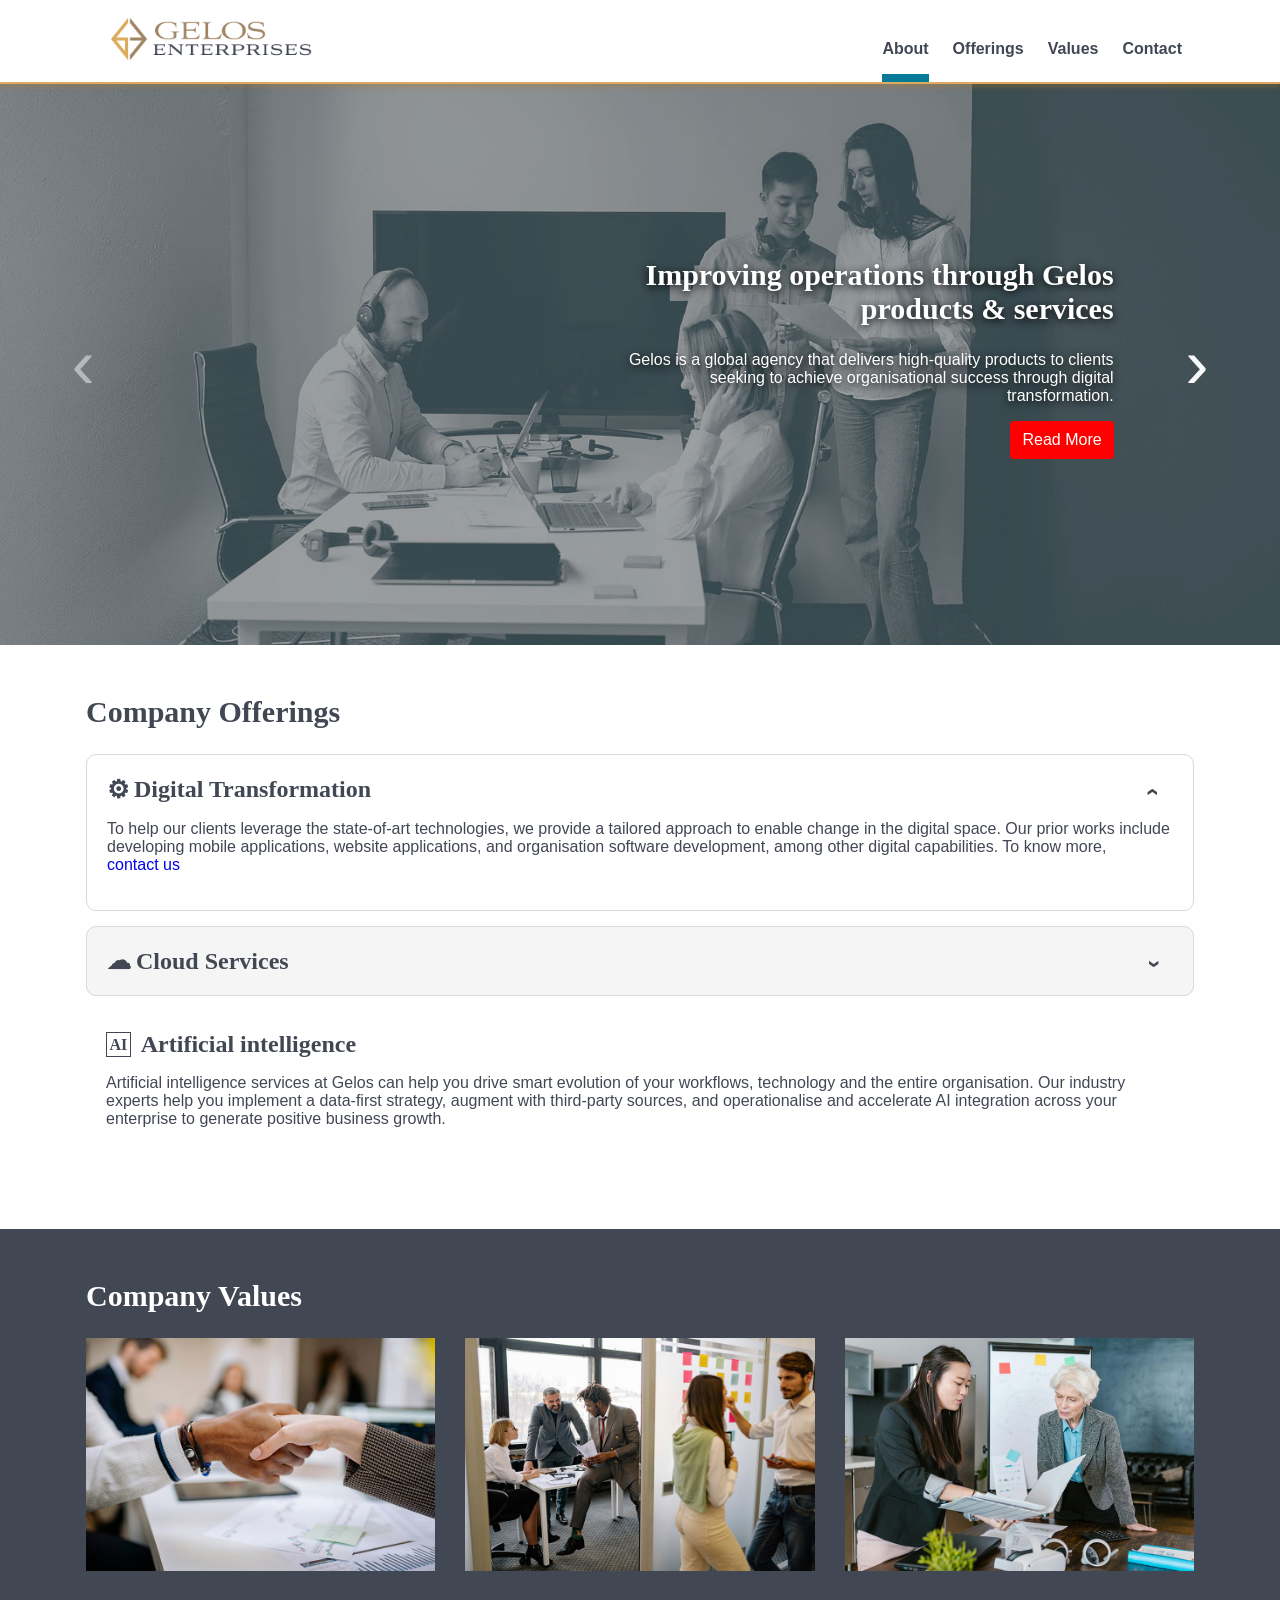
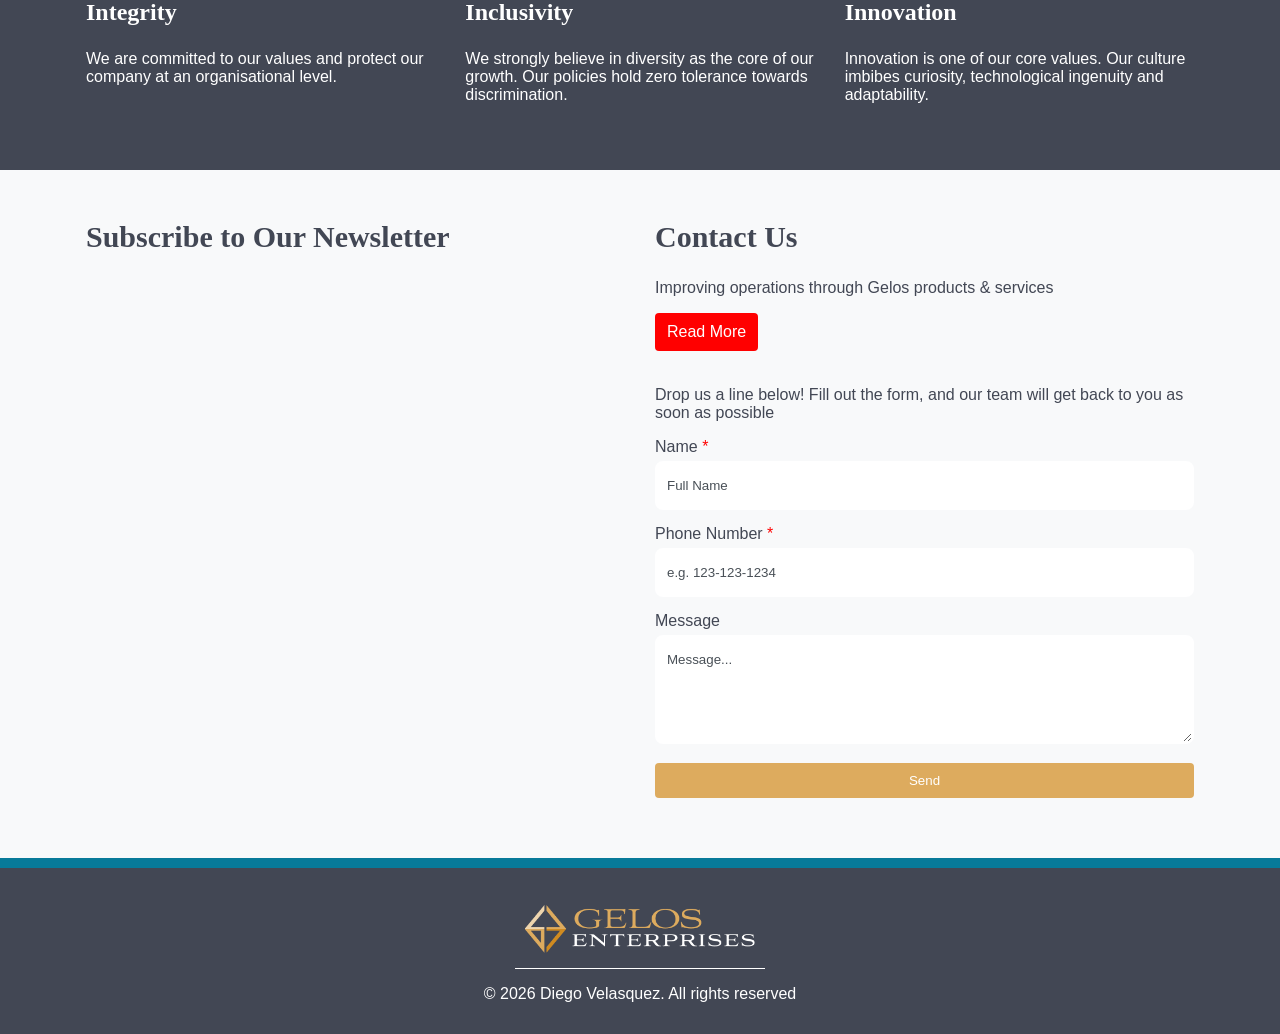
<file: index.html>
<!DOCTYPE html>
<html lang="en" dir="ltr">
<head>
    <meta charset="UTF-8">
    <meta name="viewport" content="width=device-width, initial-scale=1.0">
    <title>Gelos Enterprises</title>

    <link rel="stylesheet" href="./css/main.css">

	<!-- FavIcons -->
    <link rel="icon" type="image/x-icon" href="./img/favicons/favicon.ico">
    <link rel="icon" type="image/png" sizes="48x48" href="./img/favicons/favicon-48x48.png">
    <link rel="icon" type="image/png" sizes="96x96" href="./img/favicons/favicon-96x96.png">
    <link rel="icon" type="image/png" sizes="144x144" href="./img/favicons/favicon-144x144.png">
    <link rel="icon" type="image/png" sizes="192x192" href="./img/favicons/favicon-192x192.png">

    <link rel="apple-touch-icon" sizes="180x180" href="./img/favicons/apple-touch-icon-180x180.png">
    <link rel="apple-touch-icon" sizes="152x152" href="./img/favicons/apple-touch-icon-152x152.png">
    <link rel="apple-touch-icon" sizes="167x167" href="./img/favicons/apple-touch-icon-167x167.png">

	<!-- Newsletter script -->
	<!-- MailerLite Universal -->
	<script>
		(function(w,d,e,u,f,l,n){w[f]=w[f]||function(){(w[f].q=w[f].q||[])
		.push(arguments);},l=d.createElement(e),l.async=1,l.src=u,
		n=d.getElementsByTagName(e)[0],n.parentNode.insertBefore(l,n);})
		(window,document,'script','https://assets.mailerlite.com/js/universal.js','ml');
		ml('account', '2403132');
	</script>
	<!-- End MailerLite Universal -->
</head>
<body class="homepage">
	<a href="#main-content" class="skip-link btn">Skip to main content</a>

    <header class="masthead-sticky-wrapper" id="header">
		<div class="container">
			<nav class="site-nav d-flex" aria-label="Main navigation">
				<div class="gelos-logo">
					<a href="index.html" aria-current="page" class="gelos-logo-wrapper">
						<img src="./img/gelos-main-logo.png" alt="Gelos Enterprise Logo">
					</a>
				</div>
				<div class="main-nav-container desktop-nav" role="navigation" data-is-open="false">
						<ul class="nav-items-wrapper d-flex"></ul>
					</div>
				<div class="site-nav-toggle">
					<button
						type="button"
						aria-label="Toggle navigation"
						class="site-nav-btn"
						aria-expanded="false">
					</button>
					<div class="main-nav-container mobile-nav nav-collapsible is-hidden" role="navigation" data-is-open="false">
						<ul class="nav-items-wrapper d-flex"></ul>
					</div>
				</div>
			</nav>
		</div>
    </header>

	<main id="main-content" tabindex="-1">
		<section id="about">
			<h1 class="read-only">Welcome to Gelos Enterprises</h1>
			<div class="hero-banner-wrapper" aria-label="Carousel Banner" role="region">
				<div class="carousel-container" aria-roledescription="carousel">
					<div class="carousel-inner">
						<!-- Slider Items Starts -->
						<div class="carousel-item full-width-column" data-is-active="true">
							<div class="carousel-item__image"
								style="background-image: url(./img/banners/business-operations-banner.jpg);">
							</div>
							<div class="carousel-item__container d-flex full-width-column">
								<div class="carousel-item__content">
									<h2 class="carousel-title">
										Improving operations through Gelos products & services
									</h2>

									<p class="carousel-text">Gelos is a global agency that delivers high-quality products to clients seeking to achieve organisational success through digital transformation.</p>

									<div class="carousel-buttons-wrapper">
										<a href="./html/improving-operations.html" class="carousel-btn btn btn-red">Read More</a>
									</div>
								</div>
							</div>
						</div>
						<!-- Slider Items End -->

						<!-- Slider Items Starts -->
						<div class="carousel-item full-width-column">
							<div class="carousel-item__image"
								style="background-image: url(./img/banners/solving-business-problems-banner.jpg);">
							</div>
							<div class="carousel-item__container d-flex full-width-column">
								<div class="carousel-item__content">
									<h2 class="carousel-title">
										Solving business problems
									</h2>

									<p class="carousel-text">At Gelos, we provide cutting-edge technologies, helping our customers improve how they interact with digital solutions.</p>

									<div class="carousel-buttons-wrapper">
										<a href="./html/solving-business-problems.html" class="btn btn-red">Know More</a>
									</div>
								</div>
							</div>
						</div>
						<!-- Slider Items End -->
					</div>
					<a class="carousel-control-prev" href="#" role="button" data-carousel="prev" data-is-first="true">
						<span class="read-only" aria-hidden="true">Previous Button</span>
					</a>

					<a class="carousel-control-next" href="#" role="button" data-carousel="next" data-is-last="false">
						<span class="read-only" aria-hidden="true">Next Button</span>
					</a>
				</div>
			</div>
		</section>

		<!-- ABOUT US SECTION -->
		<section id="offerings">
			<div class="container">
				<div class="offerings-heading">
					<h2 class="offerings-title">Company Offerings</h2>
				</div>
				<div class="offerings-items-wrapper">
					<div class="offerings-list-items accordion">

						<!-- Slider Items Start -->
						<div class="offerings-item">
							<h3 class="list-title">
								<button class="accordion-link-button digital-transformation"
									type="button"
									data-toggle="collapse"
									aria-expanded="true"
									aria-controls="panel1">
									Digital Transformation
									<span class="chevron"></span>
								</button>
							</h3>
							<div class="accordion-body accordion-content active" id="panel1" role="region" aria-labelledby="accordion-1">
								<p class="list-content">To help our clients leverage the state-of-art technologies, we provide a tailored approach to
									enable change in the digital space. Our prior works include developing mobile applications, website applications,
									and organisation software development, among other digital capabilities. To know more,
									<a href="#contact">contact us</a>
								</p>
							</div>
						</div>
						<!-- Slider Items End -->

						 <!-- Slider Items Start -->
						<div class="offerings-item">
							<h3 class="list-title">
								<button class="accordion-link-button cloud-services"
									type="button"
									data-toggle="collapse"
									aria-expanded="false"
									aria-controls="panel2">
									Cloud Services
									<span class="chevron"></span>
								</button>
							</h3>
							<div class="accordion-body accordion-content" id="panel2" role="region" aria-labelledby="accordion-2">
								<p class="list-content">Our Cloud programs include a range of services from full application development platforms to
									servers, storage, and virtual desktops. We offer the following:
								</p>
								<div class="programs-wrapper">
									<ol class="programs-list-items">
										<li class="program-item">Software as a service (SaaS).</li>
										<li class="program-item">Platform as a service (PaaS).</li>
										<li class="program-item">Infrastructure as a service (IaaS).</li>
									</ol>
								</div>
							</div>
						</div>
						<!-- Slider Items End -->

					</div>
					<div class="offerings-item static">
						<h3 class="list-title artificial-intelligence">Artificial intelligence</h3>
						<p class="list-content">Artificial intelligence services at Gelos can help you drive smart evolution of your workflows,
							technology and the entire organisation. Our industry experts help you implement a data-first strategy, augment with
							third-party sources, and operationalise and accelerate AI integration across your enterprise to generate positive
							business growth.
						</p>
					</div>
				</div>
			</div>
		</section>

		<!-- COMPANY VALUES SECTION -->
		<section id="values">
			<div class="values-container container">
				<div class="values-heading">
					<h2 class="values-title">Company Values</h2>
				</div>

				<div class="values-card-wrapper d-flex">
					<article class="column-3 value-card">
						<img class="value-card-image" src="./img/values/integrity.jpg" alt="Integrity value">
						<h3 class="value-card-title">Integrity</h3>
						<p class="value-card-content">We are committed to our values and protect our company at an organisational level.</p>
					</article>

					<article class="column-3 value-card">
						<img class="value-card-image" src="./img/values/inclusivity.jpg" alt="Inclusivity value">
						<h3 class="value-card-title">Inclusivity</h3>
						<p class="value-card-content">We strongly believe in diversity as the core of our growth. Our policies hold zero tolerance towards discrimination.</p>
					</article>

					<article class="column-3 value-card">
						<img class="value-card-image" src="./img/values/innovation.jpg" alt="Innovation value">
						<h3 class="value-card-title">Innovation</h3>
						<p class="value-card-content">Innovation is one of our core values. Our culture imbibes curiosity, technological ingenuity and adaptability.</p>
					</article>
				</div>
			</div>
		</section>

		<section id="contact">
			<div class="container split-module">
				<div class="contact-container d-flex">
					<div class="column-2 split-module-column">
						<div class="split-content">
							<h2 class="contact-title">Subscribe to Our Newsletter</h2>

							<div class="newsletter-wrapper">
								<div class="ml-embedded" data-form="01sNh9"></div>
							</div>
						</div>
					</div>
					<div class="column-2 split-module-column contact-column">
						<h2 class="contact-title">Contact Us</h2>
						<p class="contact-content">Improving operations through Gelos products & services</p>
						<div class="contact-buttons-wrapper">
							<a href="./html/improving-operations.html" class="btn btn-red">Read More</a>
						</div>

						<div class="contact-form-container">
							<p class="form-text">Drop us a line below! Fill out the form, and our team will get back to you as soon as possible</p>
							<form 
								method="post"
								class="contact-form"
								data-form-error="Enter the complete details"
								aria-describedby="form-error-msg"
								novalidate>
								<div class="form-field">
									<label class="form-label" for="name">
										Name <span>*</span>
									</label>
									<input type="text"
										class="form-control"
										id="name"
										data-error-message="This field allows only letters, space, and dots for upper and lower case letters."
										data-missing-error="This field is required."
										aria-describedby="full-name-error"
										placeholder="Full Name"
										autocomplete="name"
										name="full_name"
										required=""
										maxlength="100"
										pattern="[a-zA-Z\s.]+">
								</div>
								<div class="invalid-feedback" id="full-name-error"></div>

								<div class="form-field">
									<label class="form-label" for="phone">
										Phone Number <span>*</span>
									</label>
									<input type="tel"
										class="form-control"
										id="phone"
										data-error-message="This field allows only numbers."
										data-missing-error="This field is required."
										aria-describedby="phone-number-error"
										placeholder="e.g. 123-123-1234"
										autocomplete="tel"
										required
										maxlength="12"
										pattern="[0-9 ]+">
								</div>
								<div class="invalid-feedback" id="phone-number-error"></div>

								<div class="form-field">
									<label class="form-label" for="comment">Message</label>
									<textarea class="form-control"
										id="comment"
										name="comment"
										rows="5"
										cols="50"
										maxlength="300"
										placeholder="Message..."></textarea>
								</div>

								<button type="submit" class="btn btn-primary btn-submit">Send</button>
							</form>
							<div id="form-error-msg" class="invalid-feedback"></div>
						</div>
					</div>
				</div>
			</div>
		</section>
	</main>

	<!-- FOOTER SECTION -->
	<footer>
		<div class="footer-container">
			<div class="footer-logo-container">
				<img class="footer-logo" src="./img/gelos-main-logo-dark-bg.png" alt="Gelos Enterprise Logo Dark Background">
			</div>

			<div class="copyright-container">
				<p class="copyright">&copy; <span class="year"></span> Diego Velasquez. All rights reserved</p>
			</div>
		</div>
	</footer>

	<!-- Chatbot Toggle Button -->
	<!-- <button id="chatbot-toggle" class="chatbot-toggle">
		💬
	</button> -->

	<!-- Chatbot Window -->
	<!-- <div id="chatbot-container" class="chatbot-container">
		<div class="chatbot-header">
			<div class="chatobot-title">
				Virtual Assistant
				<button class="chatbot-close-btn btn-primary">X</button>
			</div>
		</div>

		<div id="chatbot-messages" class="chatbot-messages">
			<div class="bot-message">
				Hi! How can I help you today?
			</div>

			<button class="faq-btn" data-answer="services">Our Services</button>

			<button class="faq-btn" data-answer="consultation">Initial Consultation</button>

			<button class="faq-btn" data-answer="websites">Website Development</button>

			<button class="faq-btn" data-answer="maintenance">Website Maintenance</button>

			<button class="faq-btn" data-answer="responsive">Responsive Design</button>

			<button class="faq-btn" data-answer="seo">SEO Services</button>

			<button class="faq-btn" data-answer="upgrades">Website Upgrades</button>

			<button class="faq-btn" data-answer="quote">Request a Quote</button>

			<button class="faq-btn" data-answer="timeline">Project Timeline</button>

			<button class="faq-btn" data-answer="support">Support</button>

			<button class="faq-btn" data-answer="contact">Contact Us</button>
		</div>
	</div> -->

	<script type="module" src="./js/main.js"></script>

	<script src="//code.tidio.co/ptogg5k4b05jbrr7bqnmskvojskxl6cz.js" async></script>
</body>
</html>
</file>
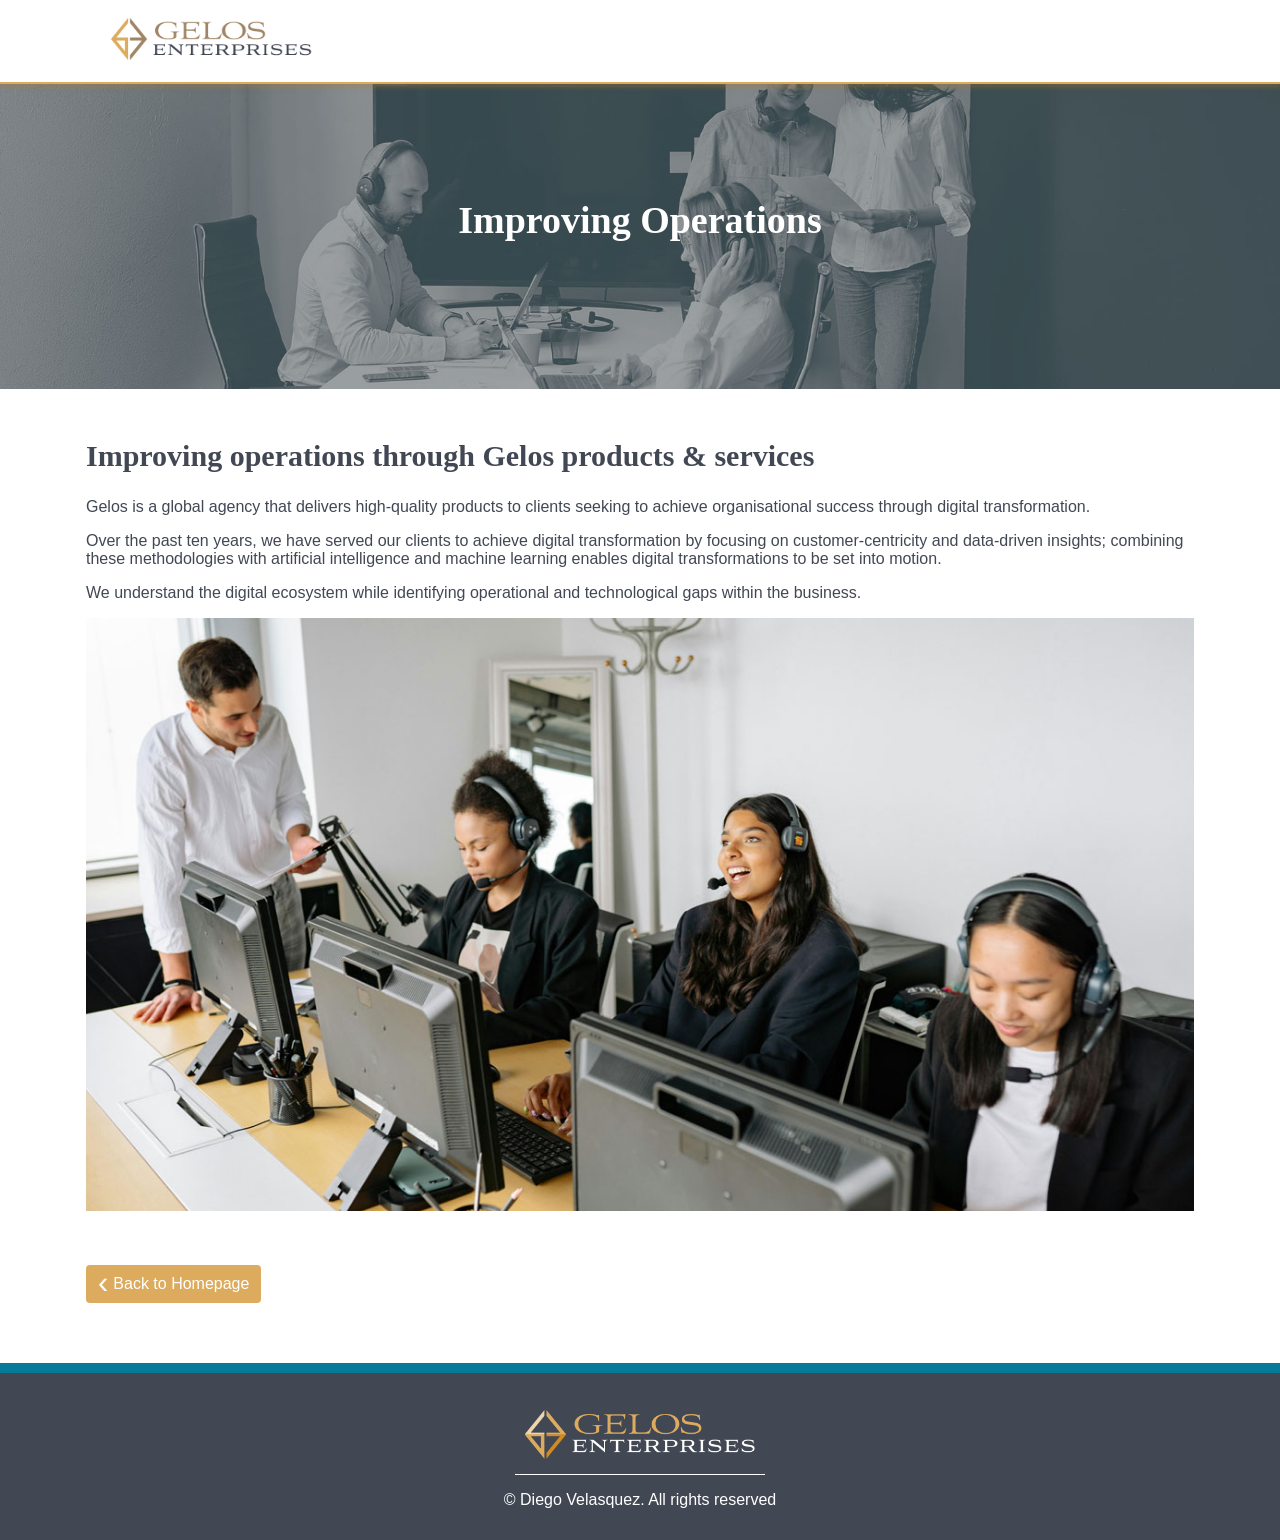
<file: html/improving-operations.html>
<!DOCTYPE html>
<html lang="en" dir="ltr">
<head>
    <meta charset="UTF-8">
    <meta name="viewport" content="width=device-width, initial-scale=1.0">
    <title>Gelos Enterprises</title>

    <link rel="stylesheet" href="../css/main.css">

	<!-- FavIcons -->
    <link rel="icon" type="image/x-icon" href="../img/favicons/favicon.ico">
    <link rel="icon" type="image/png" sizes="48x48" href="../img/favicons/favicon-48x48.png">
    <link rel="icon" type="image/png" sizes="96x96" href="../img/favicons/favicon-96x96.png">
    <link rel="icon" type="image/png" sizes="144x144" href="../img/favicons/favicon-144x144.png">
    <link rel="icon" type="image/png" sizes="192x192" href="../img/favicons/favicon-192x192.png">

    <link rel="apple-touch-icon" sizes="180x180" href="../img/favicons/apple-touch-icon-180x180.png">
    <link rel="apple-touch-icon" sizes="152x152" href="../img/favicons/apple-touch-icon-152x152.png">
    <link rel="apple-touch-icon" sizes="167x167" href="../img/favicons/apple-touch-icon-167x167.png">
</head>
<body class="page">
	<a href="#main-content" class="skip-link btn">Skip to main content</a>

    <header class="masthead-sticky-wrapper" id="header">
		<div class="container">
			<nav class="site-nav d-flex" aria-label="Main navigation">
				<div class="gelos-logo">
					<a href="../index.html" aria-current="page" class="gelos-logo-wrapper">
						<img src="../img/gelos-main-logo.png" alt="Gelos Enterprise Logo">
					</a>
				</div>
				<div class="main-nav-container desktop-nav" role="navigation" data-is-open="false">
						<ul class="nav-items-wrapper d-flex"></ul>
					</div>
				<div class="site-nav-toggle">
					<button
						type="button"
						aria-label="Toggle navigation"
						class="site-nav-btn"
						aria-expanded="false">
					</button>
					<div class="main-nav-container mobile-nav nav-collapsible is-hidden" role="navigation" data-is-open="false">
						<ul class="nav-items-wrapper d-flex"></ul>
					</div>
				</div>
			</nav>
		</div>
    </header>

	<main id="main-content operations" tabindex="-1">
		<section id="hero">
            <div class="operations-hero-banner page-hero-banner d-flex">
                <h1 class="page-hero-title">Improving Operations</h1>
            </div>
        </section>

        <section>
			<div class="container">
				<div class="operations-contnet d-flex">
					<h2 class="operations-title">Improving operations through Gelos products & services</h2>
					<p class="operations-txt-content">
						Gelos is a global agency that delivers high-quality products to clients seeking to achieve organisational success
						through digital transformation.
					</p>
					<p class="operations-txt-content">
						Over the past ten years, we have served our clients to achieve digital transformation by
						focusing on customer-centricity and data-driven insights; combining these methodologies with artificial intelligence and
						machine learning enables digital transformations to be set into motion.
					</p>
					<p class="operations-txt-content">
						We understand the digital ecosystem while identifying operational and technological gaps within the business.
					</p>

					<div class="operations-image full-width-column">
						<img src="../img/pages/improving-operations.jpg" alt="Improving Operations">
					</div>
				</div>

				<div class="page-buttons-wrapper">
					<a href="../index.html" class="btn btn-primary btn-back">Back to Homepage</a>
				</div>
			</div>
		</section>
	</main>

	<!-- FOOTER SECTION -->
	<footer>
		<div class="footer-container">
			<div class="footer-logo-container">
				<img class="footer-logo" src="../img/gelos-main-logo-dark-bg.png" alt="Gelos Enterprise Logo Dark Background">
			</div>

			<div class="copyright-container">
				<p class="copyright">&copy; <span class="year"></span> Diego Velasquez. All rights reserved</p>
			</div>
		</div>
	</footer>

    <!-- <script type="module" src="../js/main.js"></script> -->
</body>
</html>
</file>
<file: css/main.css>
@import url(./base/_base.css);
@import url(./base/_layout.css);
@import url(./_variables.css);
@import url(./components/_sections.css);
@import url(./components/_input.css);
@import url(./components/_buttons.css);
@import url(./components/_navigation.css);
@import url(./components/_carousel.css);
@import url(./components/_accordion.css);
/* @import url(./components/_chatbot.css); */
</file>
